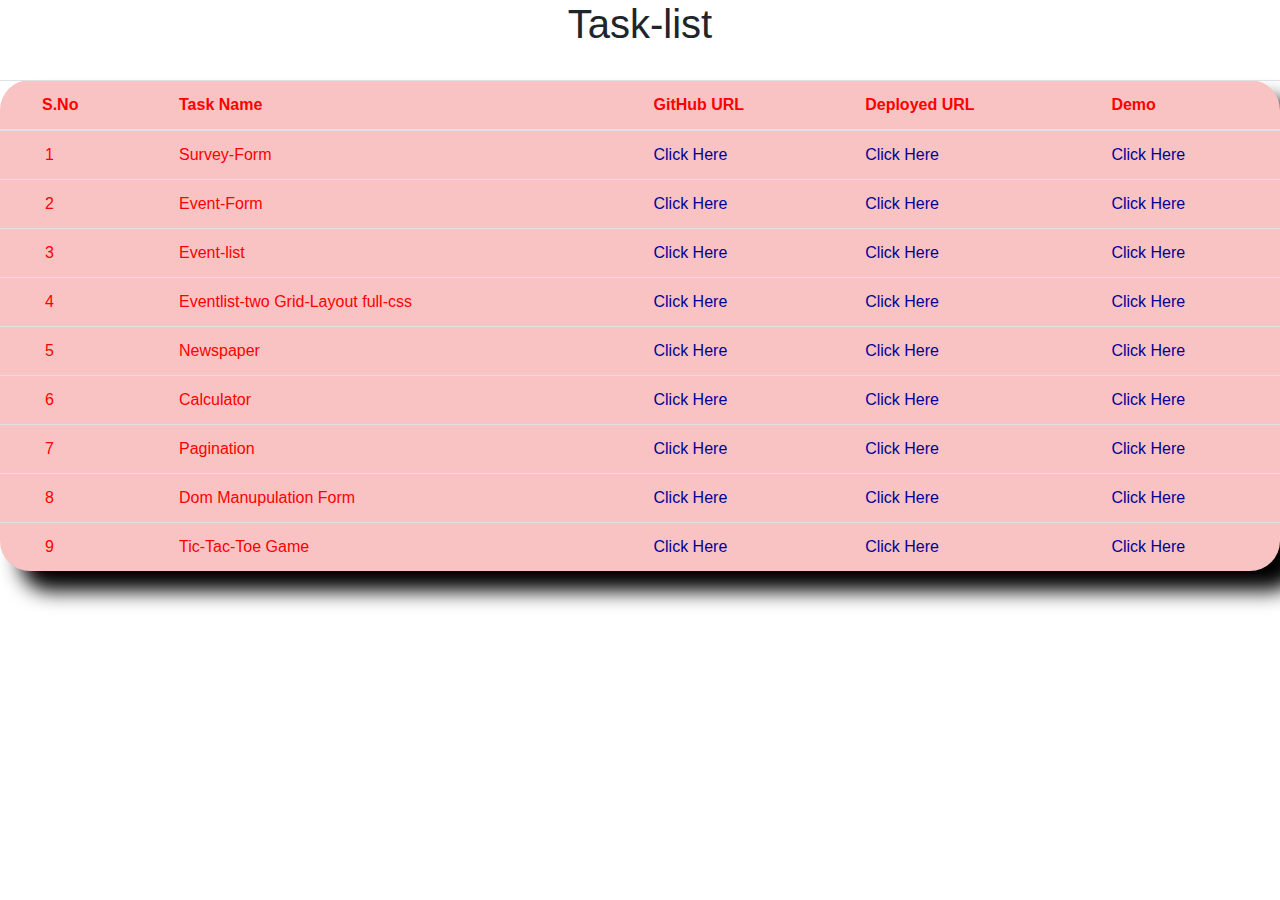
<file: index.html>
<!DOCTYPE html>
<html lang="en">

<head>
    <meta charset="UTF-8">
    <meta http-equiv="X-UA-Compatible" content="IE=edge">
    <meta name="viewport" content="width=device-width, initial-scale=1.0">
    <link rel="stylesheet" href="./assets/css/style.css">
    <link rel="stylesheet" href="https://cdnjs.cloudflare.com/ajax/libs/font-awesome/4.7.0/css/font-awesome.min.css">
    <link rel="stylesheet" href="https://maxcdn.bootstrapcdn.com/bootstrap/4.5.2/css/bootstrap.min.css">
    <script src="https://ajax.googleapis.com/ajax/libs/jquery/3.3.1/jquery.min.js" defer></script>
    <script src="index.js" defer></script>
    <title>Home - Task-list</title>
</head>

<body>
    <div class="container-fulid">
        <h1 style="text-align: center">Task-list</h1>
        <br />
        <table class="table table-hover myformview1" required="true" style="color:red;">
            <thead>
                <tr>
                    <th scope="col" style="padding-left: 42px;">S.No</th>
                    <th scope="col">Task Name</th>
                    <th scope="col">GitHub URL</th>
                    <th scope="col">Deployed URL</th>
                    <th scope="col">Demo</th>
                </tr>
            </thead>
            <tbody id="myTable"></tbody>
        </table>
    </div>
    <br />
    </div>
</body>

</html>
</file>
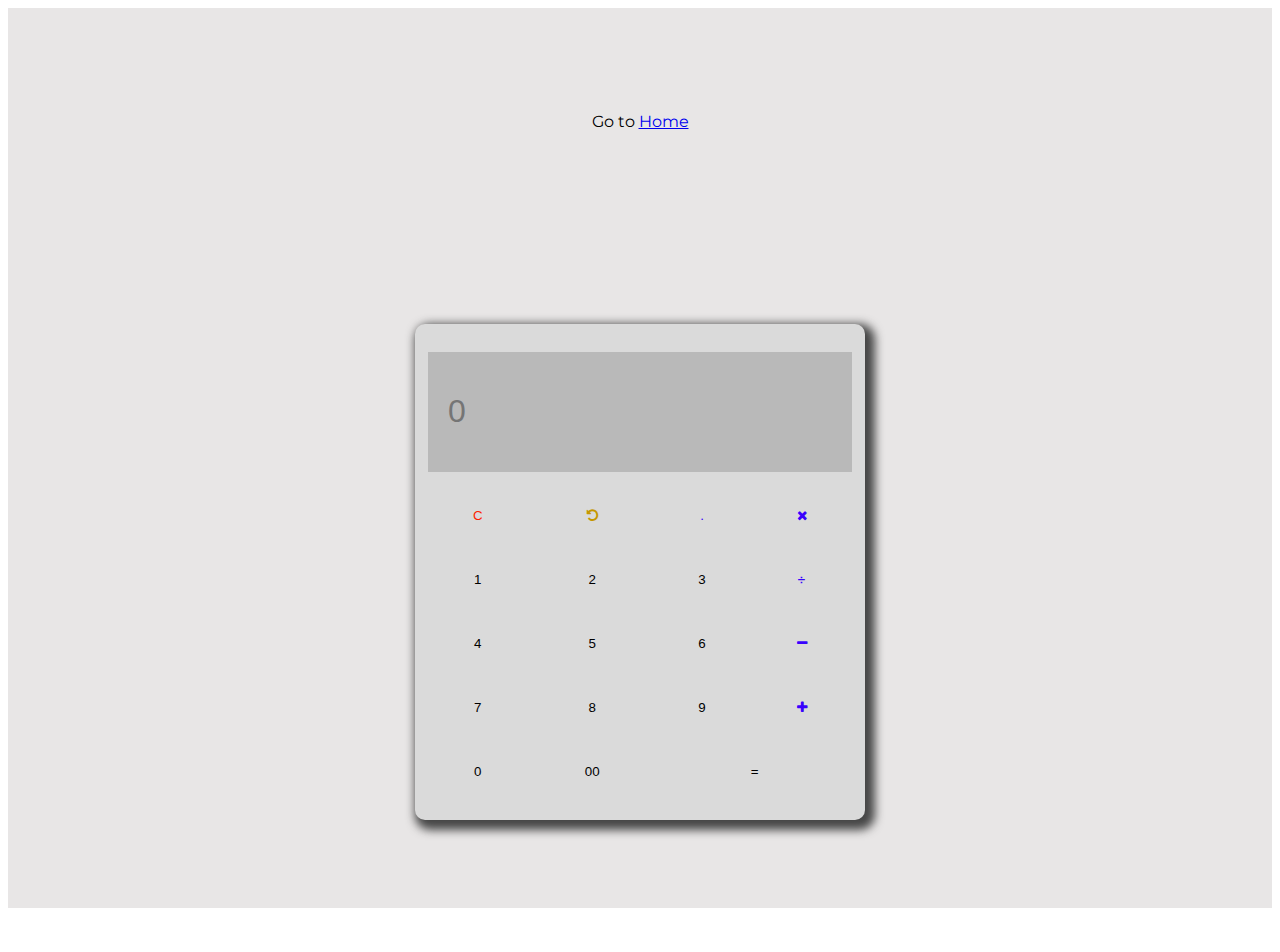
<file: task/calculator/index.html>
<!DOCTYPE html>
<html lang="en">
<head>
    <meta charset="UTF-8">
    <meta http-equiv="X-UA-Compatible" content="IE=edge">
    <meta name="viewport" content="width=device-width, initial-scale=1.0">
    <link rel="stylesheet" href="./style.css">
    <link rel="preconnect" href="https://fonts.googleapis.com">
    <link rel="preconnect" href="https://fonts.gstatic.com" crossorigin>
    <link href="https://fonts.googleapis.com/css2?family=Montserrat:wght@600&display=swap" rel="stylesheet">
    <link href="https://cdn.jsdelivr.net/npm/bootstrap@5.0.2/dist/css/bootstrap.min.css" rel="stylesheet"
        integrity="sha384-EVSTQN3/azprG1Anm3QDgpJLIm9Nao0Yz1ztcQTwFspd3yD65VohhpuuCOmLASjC" crossorigin="anonymous">
    <link rel="stylesheet" href="https://cdnjs.cloudflare.com/ajax/libs/font-awesome/4.7.0/css/font-awesome.min.css">
    <script src="https://app.zenclass.in/sheets/v1/js/zen/suite/bundle.js" defer></script>
    <script src="./script.js"></script>
    <title>Calculator</title>
</head>
<body>
    <div class="body-screen">
        <p>Go to <a href="../../index.html" class="btn btn-link">Home</a></p>
        <div class="main">
            <div class="table-responsive">
                <table class="table">
                    <tr>
                        <td colspan="4"><input type="text" id="result" placeholder="0" onkeypress="validate(event)" />
                        </td>
                    </tr>
                    <tr>
                        <td><button class="button" onclick="clr()" style="color: rgb(253, 31, 2);">C</button></td>
                        <td><button type="button" class="button" onclick="del()" style="color: rgb(197, 151, 0);"><i
                                    class="fa fa-undo" aria-hidden="true"></i></button></td>
                        <td><button class="button" onclick="display('.')" style="color: rgb(57, 2, 253);">&#46;</button>
                        </td>
                        <td><button class="button" onclick="display('*')" style="color: rgb(57, 2, 253);"><i
                                    class="fa fa-times" aria-hidden="true"></i></button></td>
                    </tr>
                    <tr>
                        <td><button class="button" onclick="display('1')">1</button></td>
                        <td><button class="button" onclick="display('2')">2</button></td>
                        <td><button class="button" onclick="display('3')">3</button></td>
                        <td><button class="button" onclick="display('/')"
                                style="color: rgb(57, 2, 253); font-weight: bolder;">&#247;</button></td>
                    </tr>
                    <tr>
                        <td><button class="button" onclick="display('4')">4</button></td>
                        <td><button class="button" onclick="display('5')">5</button></td>
                        <td><button class="button" onclick="display('6')">6</button></td>
                        <td><button class="button" onclick="display('-')" style="color: rgb(57, 2, 253);"><i
                                    class="fa fa-minus" aria-hidden="true"></i></button></td>
                    </tr>
                    <tr>
                        <td><button class="button" onclick="display('7')">7</button></td>
                        <td><button class="button" onclick="display('8')">8</button></td>
                        <td><button class="button" onclick="display('9')">9</button></td>
                        <td><button class="button" onclick="display('+')" style="color: rgb(57, 2, 253);"><i
                                    class="fa fa-plus" aria-hidden="true"></i></i></button></td>
                    </tr>
                    <tr>
                        <td><button class="button" onclick="display('0')">0</button></td>
                        <td><button class="button" onclick="display('00')">00</button></td>
                        <td colspan="2"><button class="button btn-primary" id="equal" value="="
                                onclick="solve()">&#61;</button>
                        </td>
                    </tr>
                </table>
            </div>
        </div>
    </div>
    <br><br>
</body>
</html>
</file>
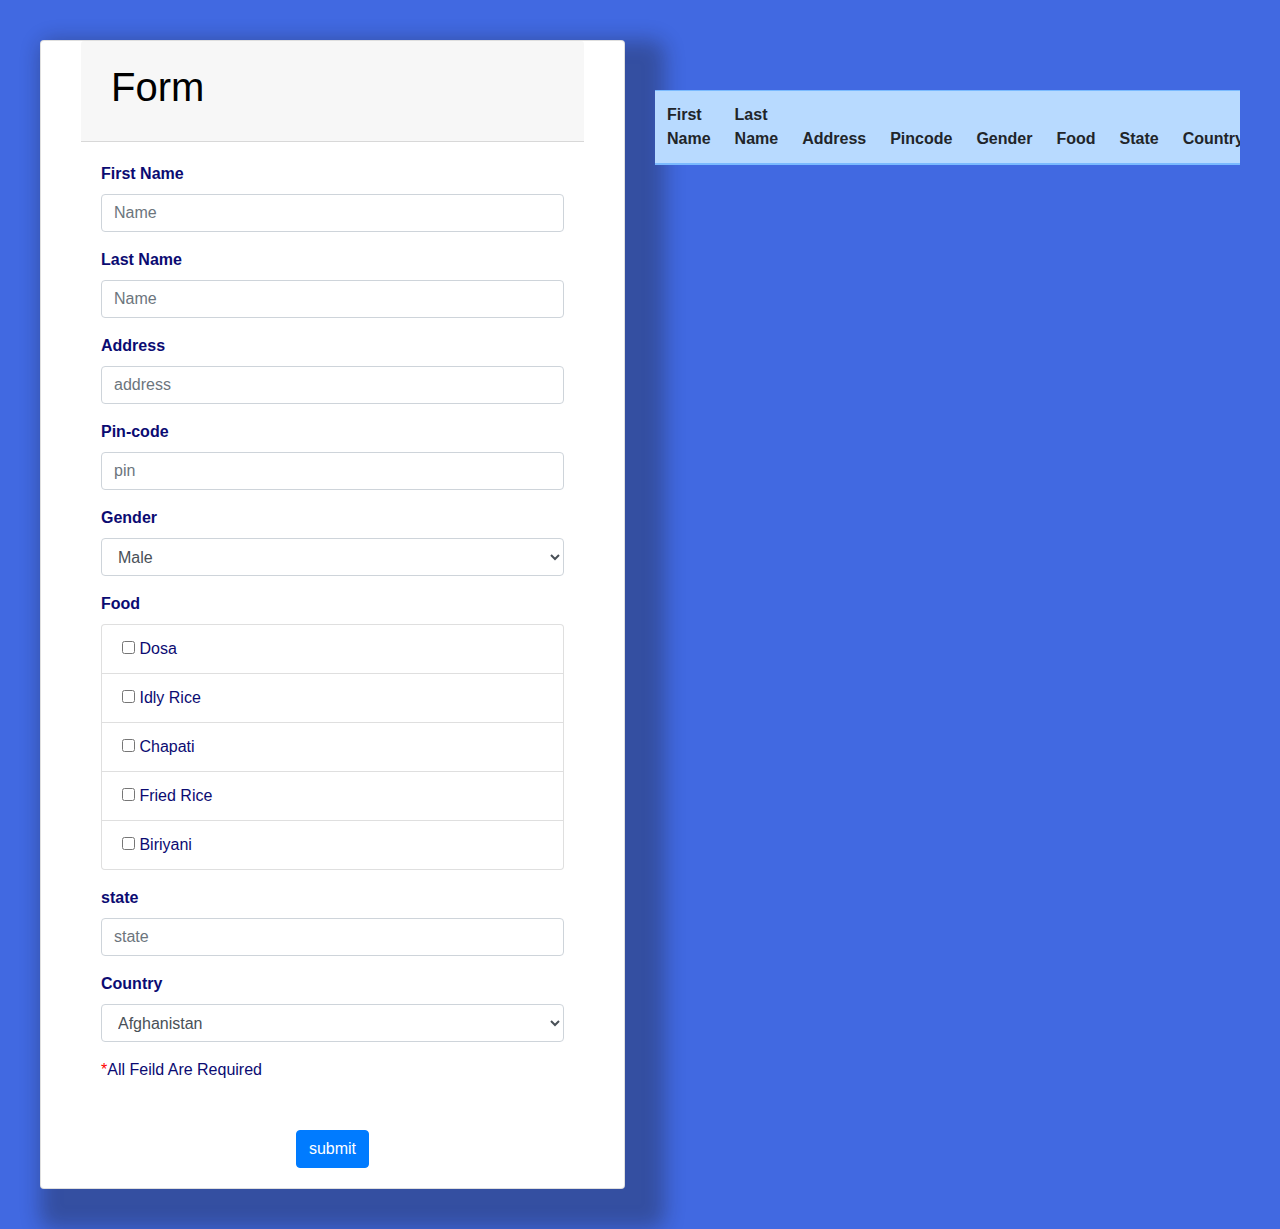
<file: task/form/index.html>
<!DOCTYPE html>
<html lang="en">
<head>
    <meta charset="UTF-8">
    <meta http-equiv="X-UA-Compatible" content="IE=edge">
    <meta name="viewport" content="width=device-width, initial-scale=1.0">
    <link rel="stylesheet" href="style.css">
    <script src="script.js" defer></script>
    <link rel="stylesheet" href="https://stackpath.bootstrapcdn.com/bootstrap/4.3.1/css/bootstrap.min.css"
        integrity="sha384-ggOyR0iXCbMQv3Xipma34MD+dH/1fQ784/j6cY/iJTQUOhcWr7x9JvoRxT2MZw1T" crossorigin="anonymous">
    <script src="https://ajax.googleapis.com/ajax/libs/jquery/3.3.1/jquery.min.js" defer></script>
    <title>DOM Form Taks</title>
</head>
<body>
    <div class="container-fulid">
         <div class="row">
            <div class="col-sm-12 col-md-12 col-lg-6">
                <div class="card">
                    <div class="card-header">
                        <h1 id="title" style="color: black;">Form</h1>
                    </div>
                    <div class="card-body">
                        <form id="form" onsubmit="makeTable();  return false">
                            <div class="form-group">
                                <label for="fname">First Name</label>
                                <input type="text" class="form-control" id="fname" placeholder="Name" required>
                            </div>
                            <div class="form-group">
                                <label for="lname">Last Name</label>
                                <input type="text" class="form-control" id="lname" placeholder="Name" required>
                            </div>
                            <div class="form-group">
                                <label for="address">Address</label>
                                <input type="text" class="form-control" id="address" placeholder="address" required>
                            </div>
                            <div class="form-group">
                                <label for="pin">Pin-code</label>
                                <input type="text" pattern= "[0-9]+" class="form-control" id="pin" placeholder="pin" required>
                            </div>
                            <div class="form-group">
                                <label for="gender">Gender</label>
                                <select class="form-control" id="gender" required>
                                    <option>Male</option>
                                    <option>Female</option>
                                    <option>Transgender Male</option>
                                    <option>Transgender female</option>
                                </select>
                            </div>
                            <div class="form-group">
                                <div>
                                    <label>Food</label>
                                </div>
                                <div>
                                    <ul class="list-group">
                                        <li class="list-group-item">
                                            <input type="checkbox" id="checkbox1" name="Biriyani" value="Dosa"> Dosa</input>
                                        </li>
                                        <li class="list-group-item">
                                            <input type="checkbox" id="checkbox2" name="vegRice" value="Idly"> Idly</input>                                          Rice</input>
                                        </li>
                                        <li class="list-group-item">
                                            <input type="checkbox" id="checkbox3" name="chapati" value="Chapati"> Chapati</input>
                                        </li>
                                        <li class="list-group-item">
                                            <input type="checkbox" id="checkbox4" name="vegMeal" value="Fried Rice"> Fried Rice</input>
                                        </li>
                                        <li class="list-group-item">
                                            <input type="checkbox" id="checkbox5" name="iceCream" value="Biriyani"> Biriyani</input>
                                        </li>
                                    </ul>
                                </div>
                            </div>
                            <div class="form-group">
                                <label for="state">state</label>
                                <input type="text" class="form-control" id="state" placeholder="state" required>
                            </div>
                            <div class="form-group">
                                <label for="country">Country</label>
                                <select class="form-control" id="country" required>
                                    <option value="Afganistan">Afghanistan</option>
                                    <option value="Albania">Albania</option>
                                    <option value="Algeria">Algeria</option>
                                    <option value="American Samoa">American Samoa</option>
                                    <option value="Andorra">Andorra</option>
                                    <option value="Angola">Angola</option>
                                    <option value="Anguilla">Anguilla</option>
                                    <option value="Antigua & Barbuda">Antigua & Barbuda</option>
                                    <option value="Argentina">Argentina</option>
                                    <option value="Armenia">Armenia</option>
                                    <option value="Aruba">Aruba</option>
                                    <option value="Australia">Australia</option>
                                    <option value="Austria">Austria</option>
                                    <option value="Azerbaijan">Azerbaijan</option>
                                    <option value="Bahamas">Bahamas</option>
                                    <option value="Bahrain">Bahrain</option>
                                    <option value="Bangladesh">Bangladesh</option>
                                    <option value="Barbados">Barbados</option>
                                    <option value="Belarus">Belarus</option>
                                    <option value="Belgium">Belgium</option>
                                    <option value="Belize">Belize</option>
                                    <option value="Benin">Benin</option>
                                    <option value="Bermuda">Bermuda</option>
                                    <option value="Bhutan">Bhutan</option>
                                    <option value="Bolivia">Bolivia</option>
                                    <option value="Bonaire">Bonaire</option>
                                    <option value="Bosnia & Herzegovina">Bosnia & Herzegovina</option>
                                    <option value="Botswana">Botswana</option>
                                    <option value="Brazil">Brazil</option>
                                    <option value="British Indian Ocean Ter">British Indian Ocean Ter</option>
                                    <option value="Brunei">Brunei</option>
                                    <option value="Bulgaria">Bulgaria</option>
                                    <option value="Burkina Faso">Burkina Faso</option>
                                    <option value="Burundi">Burundi</option>
                                    <option value="Cambodia">Cambodia</option>
                                    <option value="Cameroon">Cameroon</option>
                                    <option value="Canada">Canada</option>
                                    <option value="Canary Islands">Canary Islands</option>
                                    <option value="Cape Verde">Cape Verde</option>
                                    <option value="Cayman Islands">Cayman Islands</option>
                                    <option value="Central African Republic">Central African Republic</option>
                                    <option value="Chad">Chad</option>
                                    <option value="Channel Islands">Channel Islands</option>
                                    <option value="Chile">Chile</option>
                                    <option value="China">China</option>
                                    <option value="Christmas Island">Christmas Island</option>
                                    <option value="Cocos Island">Cocos Island</option>
                                    <option value="Colombia">Colombia</option>
                                    <option value="Comoros">Comoros</option>
                                    <option value="Congo">Congo</option>
                                    <option value="Cook Islands">Cook Islands</option>
                                    <option value="Costa Rica">Costa Rica</option>
                                    <option value="Cote DIvoire">Cote DIvoire</option>
                                    <option value="Croatia">Croatia</option>
                                    <option value="Cuba">Cuba</option>
                                    <option value="Curaco">Curacao</option>
                                    <option value="Cyprus">Cyprus</option>
                                    <option value="Czech Republic">Czech Republic</option>
                                    <option value="Denmark">Denmark</option>
                                    <option value="Djibouti">Djibouti</option>
                                    <option value="Dominica">Dominica</option>
                                    <option value="Dominican Republic">Dominican Republic</option>
                                    <option value="East Timor">East Timor</option>
                                    <option value="Ecuador">Ecuador</option>
                                    <option value="Egypt">Egypt</option>
                                    <option value="El Salvador">El Salvador</option>
                                    <option value="Equatorial Guinea">Equatorial Guinea</option>
                                    <option value="Eritrea">Eritrea</option>
                                    <option value="Estonia">Estonia</option>
                                    <option value="Ethiopia">Ethiopia</option>
                                    <option value="Falkland Islands">Falkland Islands</option>
                                    <option value="Faroe Islands">Faroe Islands</option>
                                    <option value="Fiji">Fiji</option>
                                    <option value="Finland">Finland</option>
                                    <option value="France">France</option>
                                    <option value="French Guiana">French Guiana</option>
                                    <option value="French Polynesia">French Polynesia</option>
                                    <option value="French Southern Ter">French Southern Ter</option>
                                    <option value="Gabon">Gabon</option>
                                    <option value="Gambia">Gambia</option>
                                    <option value="Georgia">Georgia</option>
                                    <option value="Germany">Germany</option>
                                    <option value="Ghana">Ghana</option>
                                    <option value="Gibraltar">Gibraltar</option>
                                    <option value="Great Britain">Great Britain</option>
                                    <option value="Greece">Greece</option>
                                    <option value="Greenland">Greenland</option>
                                    <option value="Grenada">Grenada</option>
                                    <option value="Guadeloupe">Guadeloupe</option>
                                    <option value="Guam">Guam</option>
                                    <option value="Guatemala">Guatemala</option>
                                    <option value="Guinea">Guinea</option>
                                    <option value="Guyana">Guyana</option>
                                    <option value="Haiti">Haiti</option>
                                    <option value="Hawaii">Hawaii</option>
                                    <option value="Honduras">Honduras</option>
                                    <option value="Hong Kong">Hong Kong</option>
                                    <option value="Hungary">Hungary</option>
                                    <option value="Iceland">Iceland</option>
                                    <option value="Indonesia">Indonesia</option>
                                    <option value="India">India</option>
                                    <option value="Iran">Iran</option>
                                    <option value="Iraq">Iraq</option>
                                    <option value="Ireland">Ireland</option>
                                    <option value="Isle of Man">Isle of Man</option>
                                    <option value="Israel">Israel</option>
                                    <option value="Italy">Italy</option>
                                    <option value="Jamaica">Jamaica</option>
                                    <option value="Japan">Japan</option>
                                    <option value="Jordan">Jordan</option>
                                    <option value="Kazakhstan">Kazakhstan</option>
                                    <option value="Kenya">Kenya</option>
                                    <option value="Kiribati">Kiribati</option>
                                    <option value="Korea North">Korea North</option>
                                    <option value="Korea Sout">Korea South</option>
                                    <option value="Kuwait">Kuwait</option>
                                    <option value="Kyrgyzstan">Kyrgyzstan</option>
                                    <option value="Laos">Laos</option>
                                    <option value="Latvia">Latvia</option>
                                    <option value="Lebanon">Lebanon</option>
                                    <option value="Lesotho">Lesotho</option>
                                    <option value="Liberia">Liberia</option>
                                    <option value="Libya">Libya</option>
                                    <option value="Liechtenstein">Liechtenstein</option>
                                    <option value="Lithuania">Lithuania</option>
                                    <option value="Luxembourg">Luxembourg</option>
                                    <option value="Macau">Macau</option>
                                    <option value="Macedonia">Macedonia</option>
                                    <option value="Madagascar">Madagascar</option>
                                    <option value="Malaysia">Malaysia</option>
                                    <option value="Malawi">Malawi</option>
                                    <option value="Maldives">Maldives</option>
                                    <option value="Mali">Mali</option>
                                    <option value="Malta">Malta</option>
                                    <option value="Marshall Islands">Marshall Islands</option>
                                    <option value="Martinique">Martinique</option>
                                    <option value="Mauritania">Mauritania</option>
                                    <option value="Mauritius">Mauritius</option>
                                    <option value="Mayotte">Mayotte</option>
                                    <option value="Mexico">Mexico</option>
                                    <option value="Midway Islands">Midway Islands</option>
                                    <option value="Moldova">Moldova</option>
                                    <option value="Monaco">Monaco</option>
                                    <option value="Mongolia">Mongolia</option>
                                    <option value="Montserrat">Montserrat</option>
                                    <option value="Morocco">Morocco</option>
                                    <option value="Mozambique">Mozambique</option>
                                    <option value="Myanmar">Myanmar</option>
                                    <option value="Nambia">Nambia</option>
                                    <option value="Nauru">Nauru</option>
                                    <option value="Nepal">Nepal</option>
                                    <option value="Netherland Antilles">Netherland Antilles</option>
                                    <option value="Netherlands">Netherlands (Holland, Europe)</option>
                                    <option value="Nevis">Nevis</option>
                                    <option value="New Caledonia">New Caledonia</option>
                                    <option value="New Zealand">New Zealand</option>
                                    <option value="Nicaragua">Nicaragua</option>
                                    <option value="Niger">Niger</option>
                                    <option value="Nigeria">Nigeria</option>
                                    <option value="Niue">Niue</option>
                                    <option value="Norfolk Island">Norfolk Island</option>
                                    <option value="Norway">Norway</option>
                                    <option value="Oman">Oman</option>
                                    <option value="Pakistan">Pakistan</option>
                                    <option value="Palau Island">Palau Island</option>
                                    <option value="Palestine">Palestine</option>
                                    <option value="Panama">Panama</option>
                                    <option value="Papua New Guinea">Papua New Guinea</option>
                                    <option value="Paraguay">Paraguay</option>
                                    <option value="Peru">Peru</option>
                                    <option value="Phillipines">Philippines</option>
                                    <option value="Pitcairn Island">Pitcairn Island</option>
                                    <option value="Poland">Poland</option>
                                    <option value="Portugal">Portugal</option>
                                    <option value="Puerto Rico">Puerto Rico</option>
                                    <option value="Qatar">Qatar</option>
                                    <option value="Republic of Montenegro">Republic of Montenegro</option>
                                    <option value="Republic of Serbia">Republic of Serbia</option>
                                    <option value="Reunion">Reunion</option>
                                    <option value="Romania">Romania</option>
                                    <option value="Russia">Russia</option>
                                    <option value="Rwanda">Rwanda</option>
                                    <option value="St Barthelemy">St Barthelemy</option>
                                    <option value="St Eustatius">St Eustatius</option>
                                    <option value="St Helena">St Helena</option>
                                    <option value="St Kitts-Nevis">St Kitts-Nevis</option>
                                    <option value="St Lucia">St Lucia</option>
                                    <option value="St Maarten">St Maarten</option>
                                    <option value="St Pierre & Miquelon">St Pierre & Miquelon</option>
                                    <option value="St Vincent & Grenadines">St Vincent & Grenadines</option>
                                    <option value="Saipan">Saipan</option>
                                    <option value="Samoa">Samoa</option>
                                    <option value="Samoa American">Samoa American</option>
                                    <option value="San Marino">San Marino</option>
                                    <option value="Sao Tome & Principe">Sao Tome & Principe</option>
                                    <option value="Saudi Arabia">Saudi Arabia</option>
                                    <option value="Senegal">Senegal</option>
                                    <option value="Seychelles">Seychelles</option>
                                    <option value="Sierra Leone">Sierra Leone</option>
                                    <option value="Singapore">Singapore</option>
                                    <option value="Slovakia">Slovakia</option>
                                    <option value="Slovenia">Slovenia</option>
                                    <option value="Solomon Islands">Solomon Islands</option>
                                    <option value="Somalia">Somalia</option>
                                    <option value="South Africa">South Africa</option>
                                    <option value="Spain">Spain</option>
                                    <option value="Sri Lanka">Sri Lanka</option>
                                    <option value="Sudan">Sudan</option>
                                    <option value="Suriname">Suriname</option>
                                    <option value="Swaziland">Swaziland</option>
                                    <option value="Sweden">Sweden</option>
                                    <option value="Switzerland">Switzerland</option>
                                    <option value="Syria">Syria</option>
                                    <option value="Tahiti">Tahiti</option>
                                    <option value="Taiwan">Taiwan</option>
                                    <option value="Tajikistan">Tajikistan</option>
                                    <option value="Tanzania">Tanzania</option>
                                    <option value="Thailand">Thailand</option>
                                    <option value="Togo">Togo</option>
                                    <option value="Tokelau">Tokelau</option>
                                    <option value="Tonga">Tonga</option>
                                    <option value="Trinidad & Tobago">Trinidad & Tobago</option>
                                    <option value="Tunisia">Tunisia</option>
                                    <option value="Turkey">Turkey</option>
                                    <option value="Turkmenistan">Turkmenistan</option>
                                    <option value="Turks & Caicos Is">Turks & Caicos Is</option>
                                    <option value="Tuvalu">Tuvalu</option>
                                    <option value="Uganda">Uganda</option>
                                    <option value="United Kingdom">United Kingdom</option>
                                    <option value="Ukraine">Ukraine</option>
                                    <option value="United Arab Erimates">United Arab Emirates</option>
                                    <option value="United States of America">United States of America</option>
                                    <option value="Uraguay">Uruguay</option>
                                    <option value="Uzbekistan">Uzbekistan</option>
                                    <option value="Vanuatu">Vanuatu</option>
                                    <option value="Vatican City State">Vatican City State</option>
                                    <option value="Venezuela">Venezuela</option>
                                    <option value="Vietnam">Vietnam</option>
                                    <option value="Virgin Islands (Brit)">Virgin Islands (Brit)</option>
                                    <option value="Virgin Islands (USA)">Virgin Islands (USA)</option>
                                    <option value="Wake Island">Wake Island</option>
                                    <option value="Wallis & Futana Is">Wallis & Futana Is</option>
                                    <option value="Yemen">Yemen</option>
                                    <option value="Zaire">Zaire</option>
                                    <option value="Zambia">Zambia</option>
                                    <option value="Zimbabwe">Zimbabwe</option>
                                </select>
                            </div>
                            <p><span style="color: red;">*</span>All Feild Are Required</p>
                            <button type="submit" id="btn-one"
                                class="btn btn-primary mt-5 d-flex justify-content-cente">
                                submit
                            </button>
                        </form>
                    </div>
                </div>
            </div>
            <div class="col-sm-12 col-md-12 col-lg-6">
                <div class="result table-responsive">
                    <table class="table table-primary">
                        <thead>
                            <tr>
                                <th scope="col">First Name</th>
                                <th scope="col">Last Name</th>
                                <th scope="col">Address</th>
                                <th scope="col">Pincode</th>
                                <th scope="col">Gender</th>
                                <th scope="col">Food</th>
                                <th scope="col">State</th>
                                <th scope="col">Country</th>
                            </tr>
                        </thead>
                        <tbody id="myTable">
                        </tbody>
                    </table>
                </div>
            </div>
        </div>
    </div>
</body>
</html>
</file>
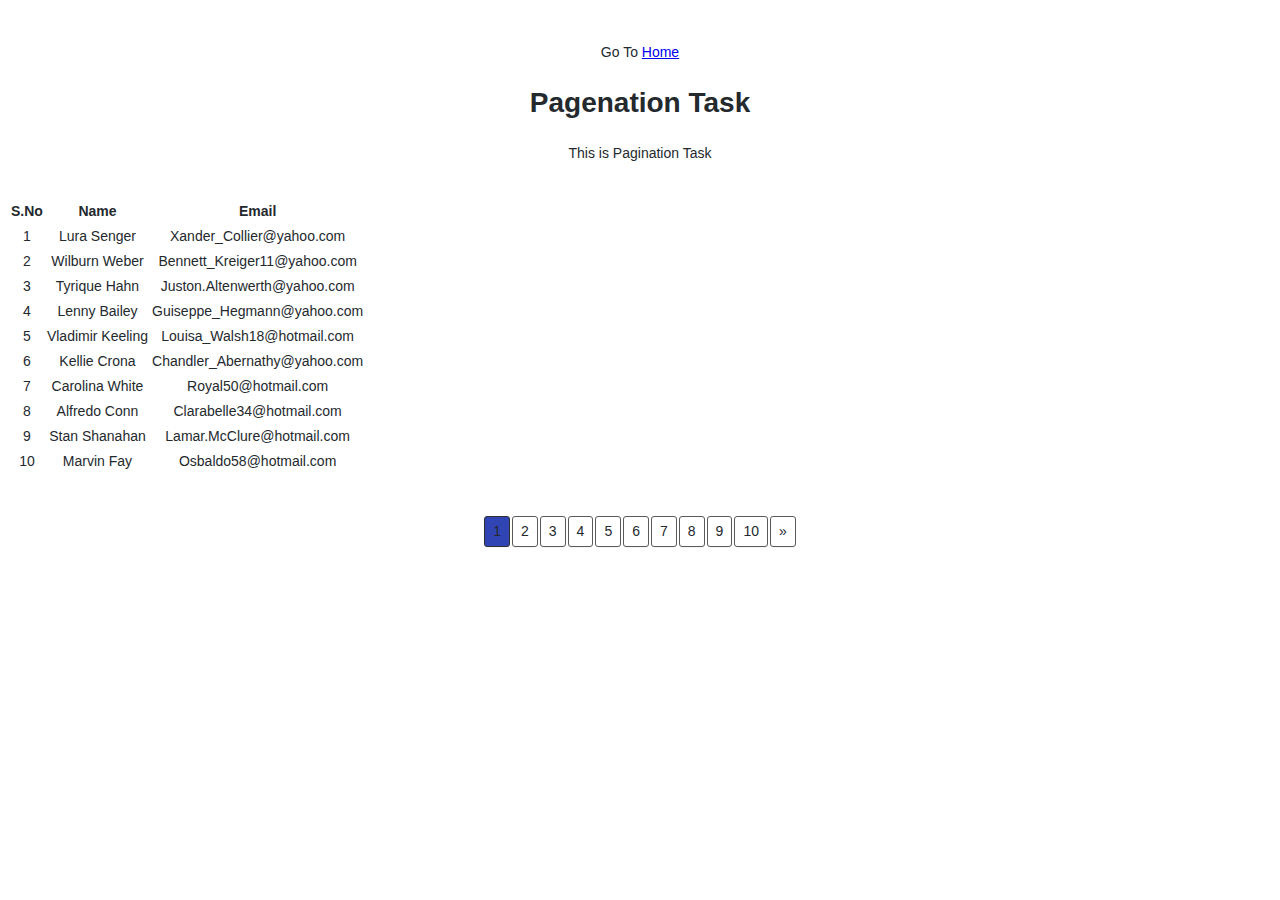
<file: task/pagination/index.html>
<!DOCTYPE html>
<html lang="en">

<head>
    <meta charset="UTF-8">
    <meta http-equiv="X-UA-Compatible" content="IE=edge">
    <meta name="viewport" content="width=device-width, initial-scale=1.0">
    <link rel="stylesheet" href="style.css">
    <link rel="stylesheet" href="https://stackpath.bootstrapcdn.com/bootstrap/4.1.3/css/bootstrap.min.css"
        integrity="sha384-MCw98/SFnGE8fJT3GXwEOngsV7Zt27NXFoaoApmYm81iuXoPkFOJwJ8ERdknLPMO" crossorigin="anonymous">
    <script src="script.js" defer></script>
    <script src="https://app.zenclass.in/sheets/v1/js/zen/suite/bundle.js" defer></script>
    <script src="https://ajax.googleapis.com/ajax/libs/jquery/3.3.1/jquery.min.js" defer></script>
    <title>Pagination Task</title>
</head>

<body>
    <div class="container">
        <div class="heading">
            <p>Go To <a href="../../index.html">Home</a></p>
            <h1 id="title">Pagenation Task</h1>
            <p id="description">This is Pagination Task</p>
        </div>
        <div class="table-responsive">
            <table id="pager" class="table table-bordered" style="text-align: center;">
                <thead class="thead-dark">
                    <tr>
                        <th scope="col">S.No</th>
                        <th scope="col">Name</th>
                        <th scope="col">Email</th>
                    </tr>
                </thead>
                <tbody id="myTable"></tbody>
            </table>
        </div>
        <div id="buttons" class="d-flex justify-content-center">
            <div id="pageNavPosition" class="pager-nav"></div>
        </div>
    </div>
</body>

</html>
</file>
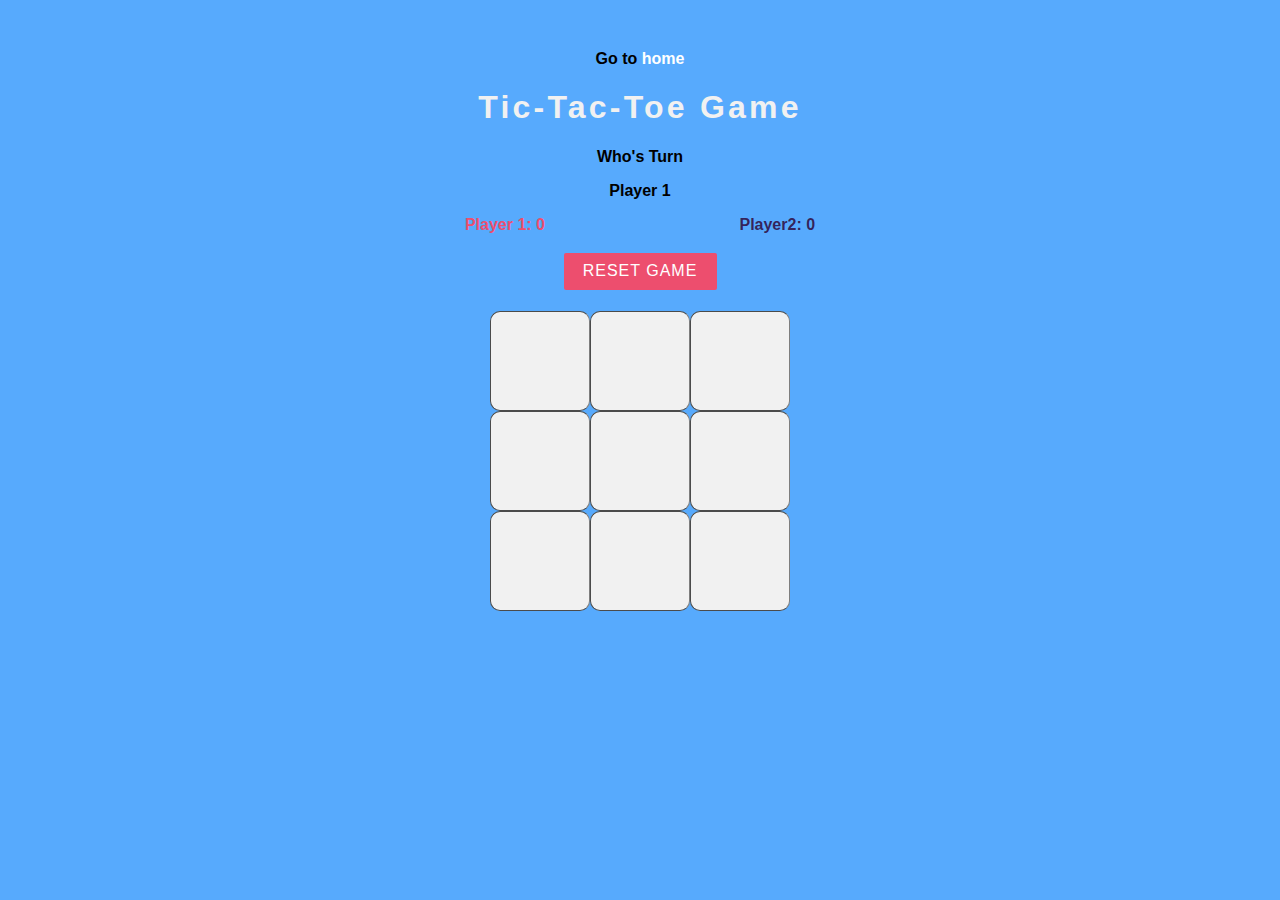
<file: task/tictak/index.html>
<!DOCTYPE html>
<html lang="en">
<head>
    <meta charset="UTF-8">
    <meta name="viewport" content="width=device-width, initial-scale=1.0">
    <title>Tic Tac Toe</title>
    <link rel="stylesheet" href="style.css">
    <link rel="preconnect" href="https://fonts.gstatic.com">
    <link href="https://fonts.googleapis.com/css2?family=Nerko+One&display=swap" rel="stylesheet">
    <script src="https://ajax.googleapis.com/ajax/libs/jquery/3.3.1/jquery.min.js" defer></script>
    <script src="https://app.zenclass.in/sheets/v1/js/zen/suite/bundle.js" defer></script>
    <script src="script.js" defer></script>
</head>
<body>
    <div class="container">
        <p>Go to <a href="../../index.html" style="color:white; text-decoration: none;">home</a></p>
        <h1 id="title">Tic-Tac-Toe Game</h1>
        <div id="nfo">
            <div id="whos-turn" class="x">
                <p>Who's Turn</p>
                <span class="x">Player 1</span>
                <span class="o">Player 2</span>
            </div>
            <div id="score">
                <p><span style="color: #ed4e6e;">Player 1:</span>
                    <span id="player-one-score" style="padding-right: 190px; color: #ed4e6e;">0</span>
                    <span style=" color: #341f57fb;">Player2:</span>
                    <span id="player-two-score" style="color:#341f57fb;">0</span>
                </p>
            </div>
        </div>
        <div id="game-messages">
            <span class="player-x-win">Player 1 Win the Game!</span>
            <span class="player-o-win">Player 2 Win the Game! </span>
            <span class="draw">Draw Game</span>
            <button id="reset-game">Reset Game</button>
        </div><br>
        <div>
            <ul id="game">
                <li data-pos="0,0"></li>
                <li data-pos="0,1"></li>
                <li data-pos="0,2"></li>
                <li data-pos="1,0"></li>
                <li data-pos="1,1"></li>
                <li data-pos="1,2"></li>
                <li data-pos="2,0"></li>
                <li data-pos="2,1"></li>
                <li data-pos="2,2"></li>
            </ul>
        </div>
    </div>
</body>
</html>
</file>
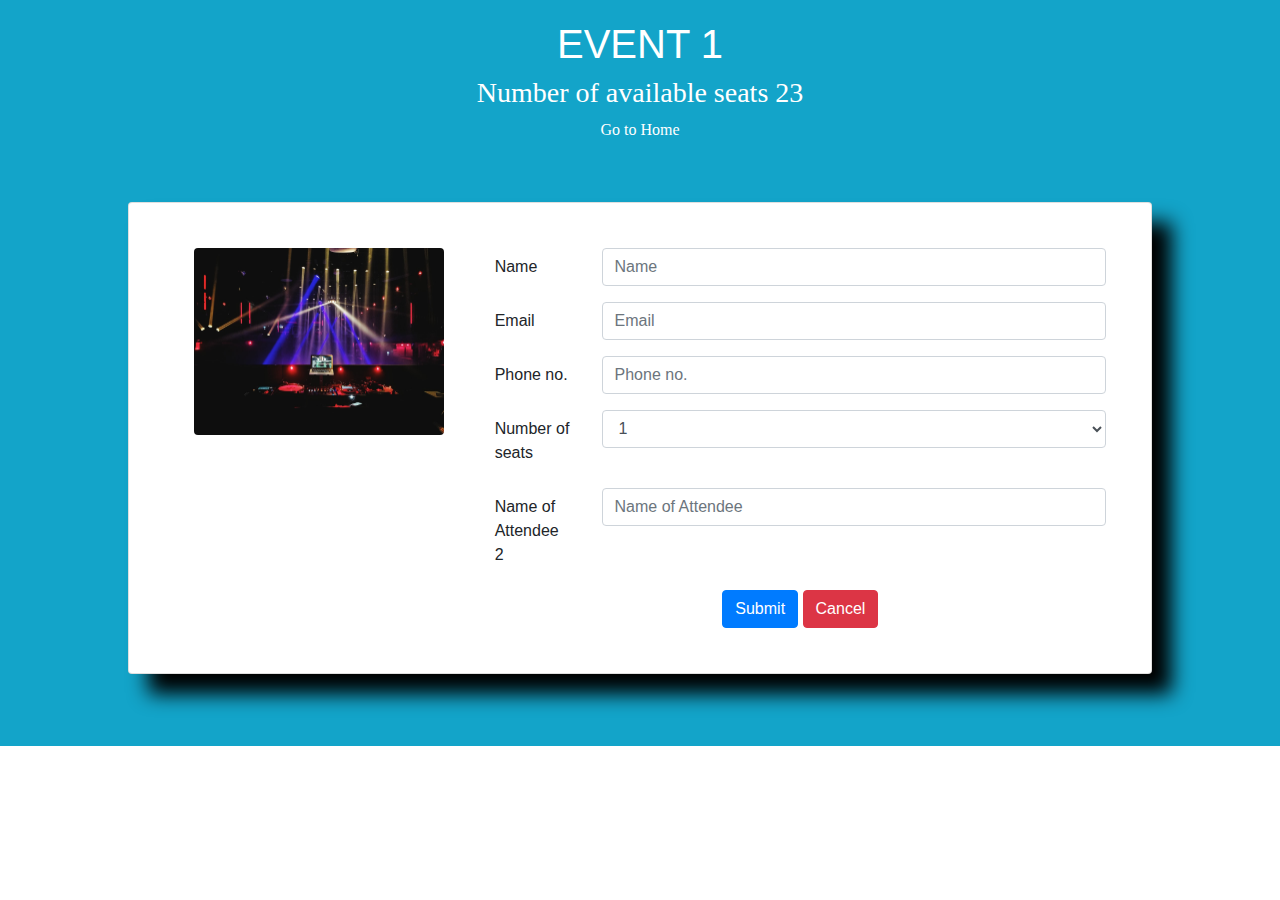
<file: task/eventhome.html>
<!DOCTYPE html>
<html lang="en">
<head>
    <meta charset="UTF-8">
    <meta http-equiv="X-UA-Compatible" content="IE=edge">
    <meta name="viewport" content="width=device-width, initial-scale=1.0">
    <link rel="stylesheet" href="../assets/css/event.css">
    <link rel="stylesheet" href="https://cdnjs.cloudflare.com/ajax/libs/font-awesome/4.7.0/css/font-awesome.min.css">
    <link rel="stylesheet" href="https://maxcdn.bootstrapcdn.com/bootstrap/4.5.2/css/bootstrap.min.css">
    <script src="https://ajax.googleapis.com/ajax/libs/jquery/2.1.1/jquery.min.js"></script>
    
    <title>Event Home</title>
</head>
<body>
    <div class="mycard">
        <div class="head1">
            <h1 class="head3">Event 1</h1>
            <h3 class="head2">Number of available seats 23</h3>
            <p class="head2">Go to <a href="../index.html">Home</a></p>
            <br />
        </div>
        <div class="card mycardview">
            <div class="card-body">
                <div class="row">
                    <div class="col-sm-6  col-md-6 col-lg-4">
                        <div class="text-center">
                            <img class="rounded mx-auto d-block profilepic logoimg" src="../assets/images/event1.jpg"
                                alt="Generic placeholder image">
                        </div>
                    </div>
                    <div class="col-sm-12 col-md-12 col-lg-8">
                        <form>
                            <div class="form-group row">
                                <label for="inputname" class="col-sm-2 col-form-label">Name</label>
                                <div class="col-sm-10">
                                    <input type="text" class="form-control" id="inputname" placeholder="Name" required>
                                </div>
                            </div>
                            <div class="form-group row">
                                <label for="inputEmail" class="col-sm-2 col-form-label">Email</label>
                                <div class="col-sm-10">
                                    <input type="email" class="form-control" id="inputEmail" placeholder="Email" required>
                                </div>
                            </div>
                            <div class="form-group row">
                                <label for="inputphone" class="col-sm-2 col-form-label">Phone no.</label>
                                <div class="col-sm-10">
                                    <input type="phone" class="form-control" id="inputphone" placeholder="Phone no." required>
                                </div>
                            </div>
                            <div class="form-group row">
                                <label for="inputseats" class="col-sm-2 col-form-label">Number of seats
                                </label>
                                <div class="col-sm-10">
                                    <select class="form-control" required>
                                        <option>1</option>
                                        <option>2</option>
                                        <option>3</option>
                                        <option>3</option>
                                        <option>4</option>
                                        <option>5</option>
                                        <option>6</option>
                                        <option>7</option>
                                        <option>8</option>
                                        <option>9</option>
                                    </select>
                                </div>
                            </div>
                            <div class="form-group row">
                                <label for="inputname2" class="col-sm-2 col-form-label">Name of Attendee 2</label>
                                <div class="col-sm-10">
                                    <input type="email" class="form-control" id="inputname2"
                                        placeholder="Name of Attendee" required>
                                </div>
                            </div>
                            <div style="text-align: center;">
                                <button class="btn btn-primary" type="submit">Submit</button>
                                <button class="btn btn-danger" type="button">Cancel</button>
                            </div>
                    </div>
                    </form>
                </div>
            </div>
        </div>
        <br>
        <br>
        <br>
    </div>
    <script src="https://app.zenclass.in/sheets/v1/js/zen/suite/bundle.js"></script>
</body>
</html>
</file>
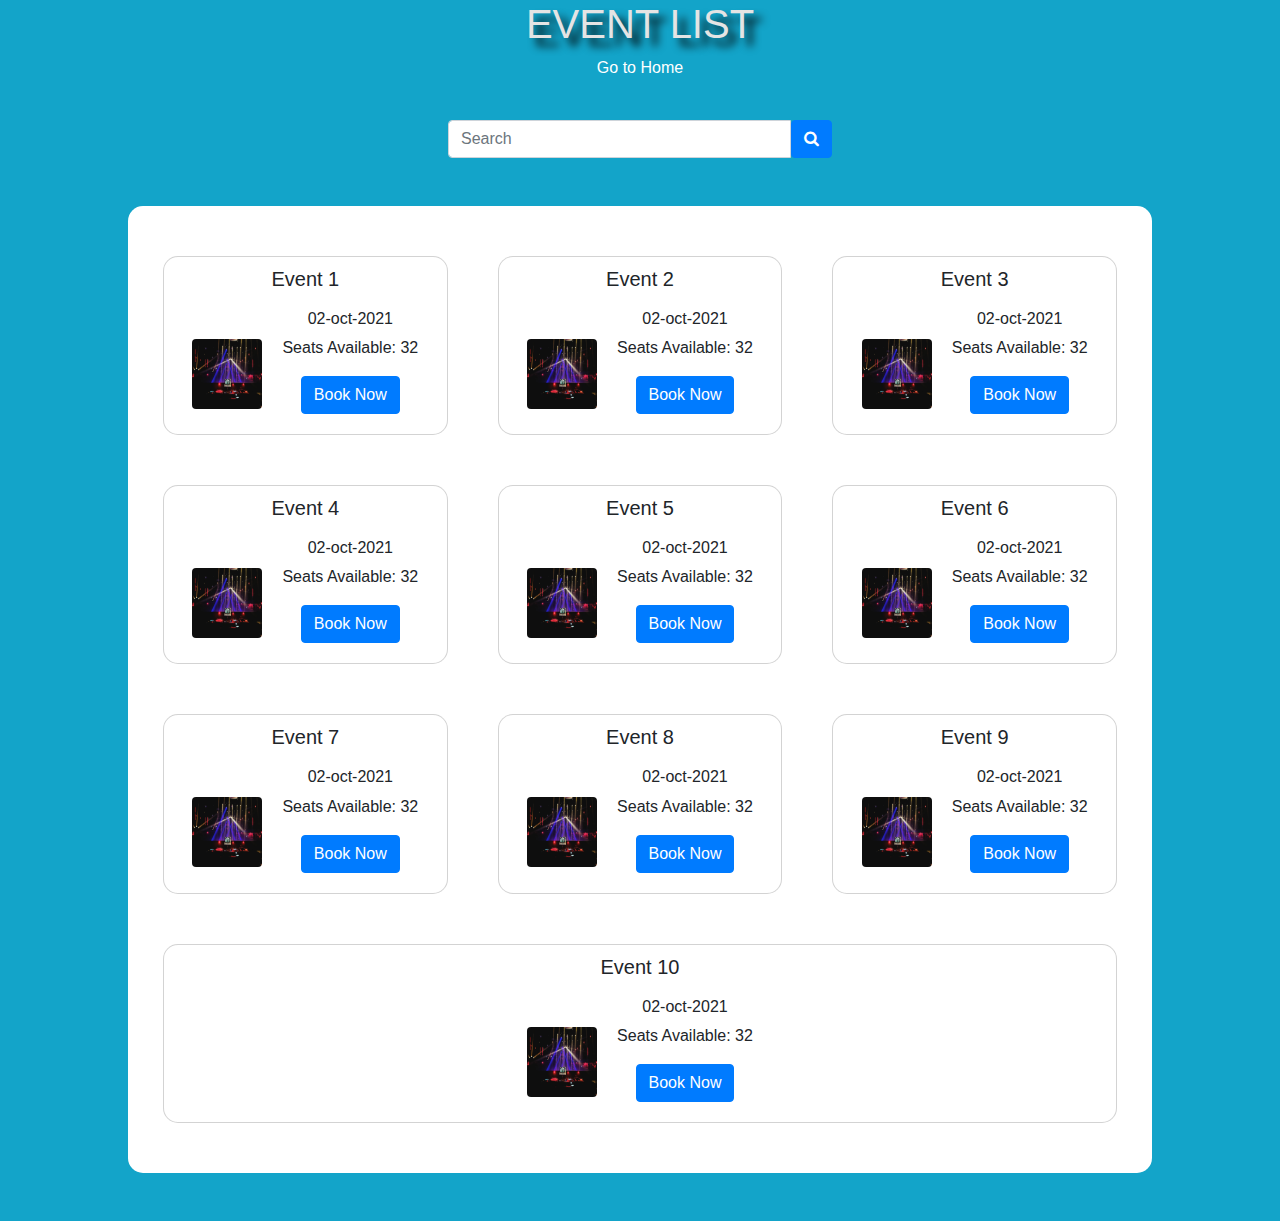
<file: task/eventlist-two.html>
<!DOCTYPE html>
<html lang="en">
<head>
    <meta charset="UTF-8">
    <meta http-equiv="X-UA-Compatible" content="IE=edge">
    <meta name="viewport" content="width=device-width, initial-scale=1.0">
    <link rel="stylesheet" href="../assets/css/eventlist-two.css">
    <link rel="stylesheet" href="https://cdnjs.cloudflare.com/ajax/libs/font-awesome/4.7.0/css/font-awesome.min.css">
    <link rel="stylesheet" href="https://maxcdn.bootstrapcdn.com/bootstrap/4.5.2/css/bootstrap.min.css">
    <script src="https://ajax.googleapis.com/ajax/libs/jquery/2.1.1/jquery.min.js"></script>
    <title>Event list Two</title>
</head>
<body>
    <div class="fullbody">
        <div>
            <h1 class="head3">Event List</h1>
            <p class="head2">Go to <a href="../index.html">Home</a></p>
            <br />
        </div>
        <div class="input-group wrapper searchbox" style="width: 30%;">
            <input id="search-input" type="search" id="form1" class="form-control" placeholder="Search" />
            <button id="search-button" type="button" class="btn btn-primary"><i class="fa fa-search"></i></button>
        </div>
        <br><br>
        <div class="cardbody">
            <div class="row">
                <div class="col">
                    <h5>Event 1</h5>
                    <div class="row-2">
                        <div class="boxcol">
                           
                                <img class="rounded eventpic" src="../assets/images/event1.jpg"
                                    alt="Generic placeholder image">
                        </div>
                        <div class="boxcol">
                            <h6>02-oct-2021</h6>
                            <p>Seats Available: 32</p>
                            <a href="../task/eventhome.html" class="btn btn-primary">Book
                                Now</a>
                        </div>
                    </div>
                </div>
                <div class="col">
                    <h5>Event 2</h5>
                    <div class="row-2">
                        <div class="boxcol">
                                <img class="rounded eventpic" src="../assets/images/event1.jpg"
                                    alt="Generic placeholder image">
                        </div>
                        <div class="boxcol">
                            <h6>02-oct-2021</h6>
                            <p>Seats Available: 32</p>
                            <a href="../task/eventhome.html" class="btn btn-primary">Book
                                Now</a>
                        </div>
                    </div>
                </div>
                <div class="col">
                    <h5>Event 3</h5>
                    <div class="row-2">
                        <div class="boxcol">
                           
                                <img class="rounded eventpic" src="../assets/images/event1.jpg"
                                    alt="Generic placeholder image">
                        </div>
                        <div class="boxcol">
                            <h6>02-oct-2021</h6>
                            <p>Seats Available: 32</p>
                            <a href="../task/eventhome.html" class="btn btn-primary">Book
                                Now</a>
                        </div>
                    </div>
                </div>
                <div class="col">
                    <h5>Event 4</h5>
                    <div class="row-2">
                        <div class="boxcol">
                                <img class="rounded eventpic" src="../assets/images/event1.jpg"
                                    alt="Generic placeholder image">
                        </div>
                        <div class="boxcol">
                            <h6>02-oct-2021</h6>
                            <p>Seats Available: 32</p>
                            <a href="../task/eventhome.html" class="btn btn-primary">Book
                                Now</a>
                        </div>
                    </div>
                </div>
                <div class="col">
                    <h5>Event 5</h5>
                    <div class="row-2">
                        <div class="boxcol">
                           
                                <img class="rounded eventpic" src="../assets/images/event1.jpg"
                                    alt="Generic placeholder image">
                        </div>
                        <div class="boxcol">
                            <h6>02-oct-2021</h6>
                            <p>Seats Available: 32</p>
                            <a href="../task/eventhome.html" class="btn btn-primary">Book
                                Now</a>
                        </div>
                    </div>
                </div>
                <div class="col">
                    <h5>Event 6</h5>
                    <div class="row-2">
                        <div class="boxcol">
                                <img class="rounded eventpic" src="../assets/images/event1.jpg"
                                    alt="Generic placeholder image">
                        </div>
                        <div class="boxcol">
                            <h6>02-oct-2021</h6>
                            <p>Seats Available: 32</p>
                            <a href="../task/eventhome.html" class="btn btn-primary">Book
                                Now</a>
                        </div>
                    </div>
                </div>
                <div class="col">
                    <h5>Event 7</h5>
                    <div class="row-2">
                        <div class="boxcol">
                           
                                <img class="rounded eventpic" src="../assets/images/event1.jpg"
                                    alt="Generic placeholder image">
                        </div>
                        <div class="boxcol">
                            <h6>02-oct-2021</h6>
                            <p>Seats Available: 32</p>
                            <a href="../task/eventhome.html" class="btn btn-primary">Book
                                Now</a>
                        </div>
                    </div>
                </div>
                <div class="col">
                    <h5>Event 8</h5>
                    <div class="row-2">
                        <div class="boxcol">
                                <img class="rounded eventpic" src="../assets/images/event1.jpg"
                                    alt="Generic placeholder image">
                        </div>
                        <div class="boxcol">
                            <h6>02-oct-2021</h6>
                            <p>Seats Available: 32</p>
                            <a href="../task/eventhome.html" class="btn btn-primary">Book
                                Now</a>
                        </div>
                    </div>
                </div>
                <div class="col">
                    <h5>Event 9</h5>
                    <div class="row-2">
                        <div class="boxcol">
                                <img class="rounded eventpic" src="../assets/images/event1.jpg"
                                    alt="Generic placeholder image">
                        </div>
                        <div class="boxcol">
                            <h6>02-oct-2021</h6>
                            <p>Seats Available: 32</p>
                            <a href="../task/eventhome.html" class="btn btn-primary">Book
                                Now</a>
                        </div>
                    </div>
                </div>
                <div class="col">
                    <h5>Event 10</h5>
                    <div class="row-2">
                        <div class="boxcol">
                                <img class="rounded eventpic" src="../assets/images/event1.jpg"
                                    alt="Generic placeholder image">
                        </div>
                        <div class="boxcol">
                            <h6>02-oct-2021</h6>
                            <p>Seats Available: 32</p>
                            <a href="../task/eventhome.html" class="btn btn-primary">Book
                                Now</a>
                        </div>
                    </div>
                </div>
               
                
                
              
            </div>
        </div>
        <br><br>
    </div>
    <script src="https://app.zenclass.in/sheets/v1/js/zen/suite/bundle.js"></script>
</body>
</html>
</file>
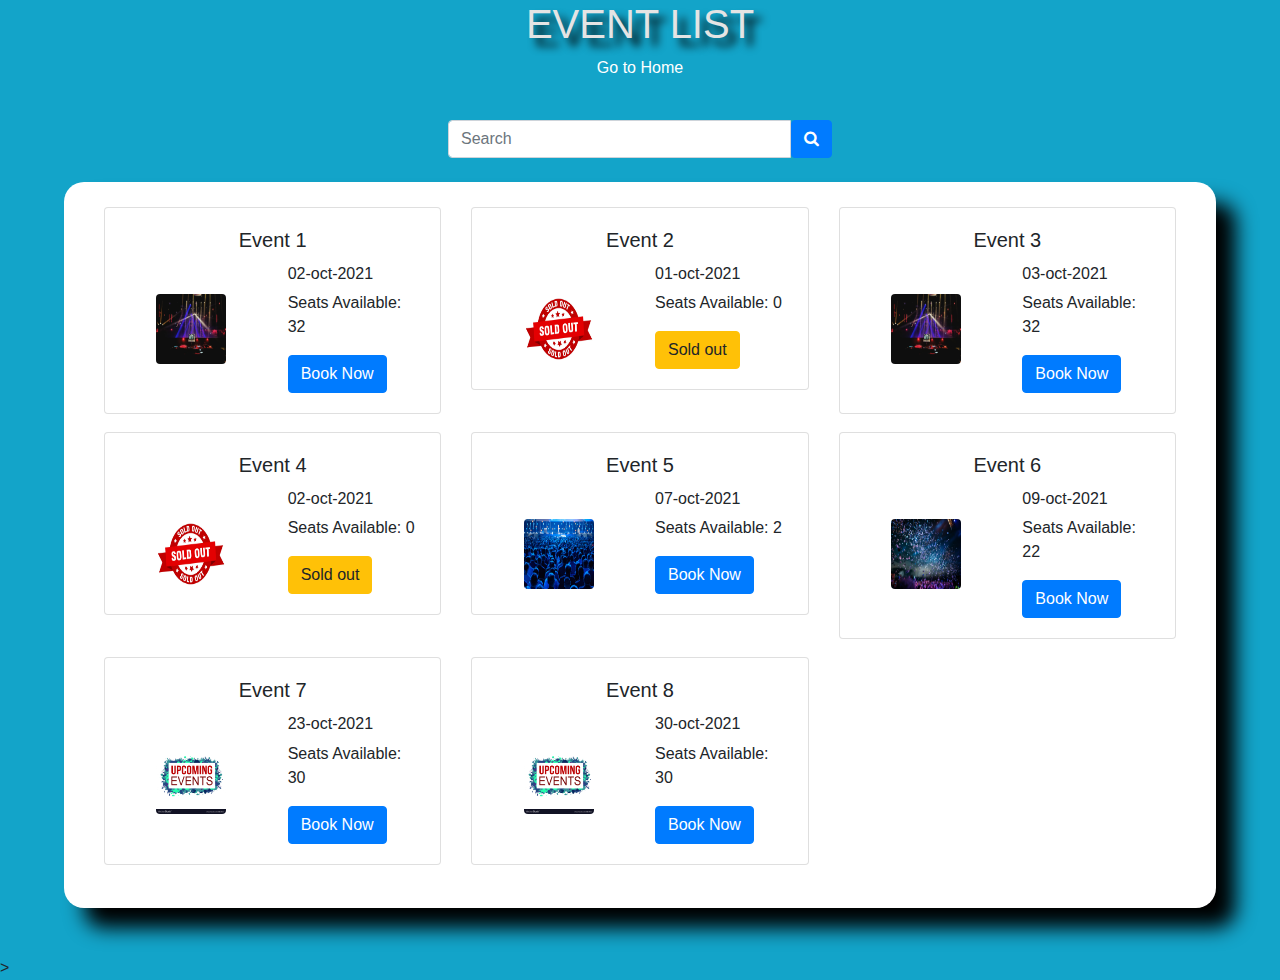
<file: task/eventlist.html>
<!DOCTYPE html>
<html lang="en">

<head>
    <meta charset="UTF-8">
    <meta http-equiv="X-UA-Compatible" content="IE=edge">
    <meta name="viewport" content="width=device-width, initial-scale=1.0">
    <link rel="stylesheet" href="../assets/css/event.css">
    <link rel="stylesheet" href="https://cdnjs.cloudflare.com/ajax/libs/font-awesome/4.7.0/css/font-awesome.min.css">
    <link rel="stylesheet" href="https://maxcdn.bootstrapcdn.com/bootstrap/4.5.2/css/bootstrap.min.css">
    <script src="https://ajax.googleapis.com/ajax/libs/jquery/2.1.1/jquery.min.js"></script>
    

    <title>Event list</title>
</head>

<body>
    <div class="mycard">
        <div>
            <h1 class="head3">Event List</h1>
            <p class="head2">Go to <a href="../index.html">Home</a></p>
            <br />
        </div>

        <div class="input-group wrapper searchbox"  style="width: 30%;">

            <input id="search-input" type="search" id="form1" class="form-control" placeholder="Search" />
            <button id="search-button" type="button" class="btn btn-primary"><i class="fa fa-search"></i></button>

        </div>
        <br />
        <div class="row mycardview1" style="margin: auto;">
            <div class="col-sm-12 col-md-6 col-lg-4 col-xl-4 mycard1">
                <div class="card cardhover">
                    <div class="card-body">
                        <h5 class="card-title eventhead">Event 1</h5>
                        <div class="row">
                            <div class="col-sm-6">
                                <div class="text-center">
                                    <img class="rounded mx-auto d-block eventpic" src="../assets/images/event1.jpg"
                                        alt="Generic placeholder image">
                                </div>
                            </div>
                            <div class="col-sm-6">
                                <h6>02-oct-2021</h6>
                                <p>Seats Available: 32</p>
                                <a href="../task/eventhome.html" class="btn btn-primary">Book
                                    Now</a>
                            </div>
                        </div>
                    </div>
                </div>
            </div>
            <div class="col-sm-12 col-md-6 col-lg-4 col-xl-4 mycard1">
                <div class="card cardhover">
                    <div class="card-body">
                        <h5 class="card-title eventhead">Event 2</h5>
                        <div class="row">
                            <div class="col-sm-6">
                                <div class="text-center">
                                    <img class="rounded mx-auto d-block eventpic" src="../assets/images/sold.jpg"
                                        alt="Generic placeholder image">
                                </div>
                            </div>
                            <div class="col-sm-6">
                                <h6>01-oct-2021</h6>
                                <p>Seats Available: 0</p>
                                <button class="btn btn-warning">Sold out</button>
                            </div>
                        </div>
                    </div>
                </div>
            </div>
            <div class="col-sm-12 col-md-6 col-lg-4 col-xl-4 mycard1">
                <div class="card cardhover">
                    <div class="card-body">
                        <h5 class="card-title eventhead">Event 3</h5>
                        <div class="row">
                            <div class="col-sm-6">
                                <div class="text-center">
                                    <img class="rounded mx-auto d-block eventpic" src="../assets/images/event1.jpg"
                                        alt="Generic placeholder image">
                                </div>
                            </div>
                            <div class="col-sm-6">
                                <h6>03-oct-2021</h6>
                                <p>Seats Available: 32</p>
                                <a href="../task/eventhome.html" class="btn btn-primary">Book
                                    Now</a>
                            </div>
                        </div>
                    </div>
                </div>
            </div>
            <br />
            <div class="col-sm-12 col-md-6 col-lg-4 col-xl-4 mycard1">
                <div class="card cardhover">
                    <div class="card-body">
                        <h5 class="card-title eventhead">Event 4</h5>
                        <div class="row">
                            <div class="col-sm-6">
                                <div class="text-center">
                                    <img class="rounded mx-auto d-block eventpic" src="../assets/images/sold.jpg"
                                        alt="Generic placeholder image">
                                </div>
                            </div>
                            <div class="col-sm-6">
                                <h6>02-oct-2021</h6>
                                <p>Seats Available: 0</p>
                                <button class="btn btn-warning">Sold out</button>
                            </div>
                        </div>
                    </div>
                </div>
            </div>
            <div class="col-sm-12 col-md-6 col-lg-4 col-xl-4 mycard1">
                <div class="card cardhover">
                    <div class="card-body">
                        <h5 class="card-title eventhead">Event 5</h5>
                        <div class="row">
                            <div class="col-sm-6">
                                <div class="text-center">
                                    <img class="rounded mx-auto d-block eventpic" src="../assets/images/event3.jpg"
                                        alt="Generic placeholder image">
                                </div>
                            </div>
                            <div class="col-sm-6">
                                <h6>07-oct-2021</h6>
                                <p>Seats Available: 2</p>
                                <a href="../task/eventhome.html" class="btn btn-primary">Book
                                    Now</a>
                            </div>
                        </div>
                    </div>
                </div>
            </div>
            <div class="col-sm-12 col-md-6 col-lg-4 col-xl-4 mycard1">
                <div class="card cardhover">
                    <div class="card-body">
                        <h5 class="card-title eventhead">Event 6</h5>
                        <div class="row">
                            <div class="col-sm-6">
                                <div class="text-center">
                                    <img class="rounded mx-auto d-block eventpic" src="../assets/images/event2.jpg"
                                        alt="Generic placeholder image">
                                </div>
                            </div>
                            <div class="col-sm-6">
                                <h6>09-oct-2021</h6>
                                <p>Seats Available: 22</p>
                                <a href="../task/eventhome.html" class="btn btn-primary ">Book
                                    Now</a>
                            </div>
                        </div>
                    </div>
                </div>
            </div>
            <div class="col-sm-12 col-md-6 col-lg-4 col-xl-4 mycard1">
                <div class="card cardhover">
                    <div class="card-body">
                        <h5 class="card-title eventhead">Event 7</h5>
                        <div class="row">
                            <div class="col-sm-6">
                                <div class="text-center">
                                    <img class="rounded mx-auto d-block eventpic" src="../assets/images/upcome.jpg"
                                        alt="Generic placeholder image">
                                </div>
                            </div>
                            <div class="col-sm-6">
                                <h6>23-oct-2021</h6>
                                <p>Seats Available: 30</p>
                                <a href="../task/eventhome.html" class="btn btn-primary">Book
                                    Now</a>
                            </div>
                        </div>
                    </div>
                </div>
            </div>
            <div class="col-sm-12 col-md-6 col-lg-4 col-xl-4 mycard1">
                <div class="card cardhover">
                    <div class="card-body">
                        <h5 class="card-title eventhead">Event 8</h5>
                        <div class="row">
                            <div class="col-sm-6">
                                <div class="text-center">
                                    <img class="rounded mx-auto d-block eventpic" src="../assets/images/upcome.jpg"
                                        alt="Generic placeholder image">
                                </div>
                            </div>
                            <div class="col-sm-6">
                                <h6>30-oct-2021</h6>
                                <p>Seats Available: 30</p>
                                <a href="../task/eventhome.html" class="btn btn-primary">Book
                                    Now</a>
                            </div>
                        </div>
                    </div>
                </div>
            </div>
        </div>
        <br><br>><br>
    </div>
    <script src="https://app.zenclass.in/sheets/v1/js/zen/suite/bundle.js"></script>
</body>

</html>
</file>
<file: assets/css/style.css>
.myform {
    background-color: rgb(19, 164, 201);
}

.head1 {
    padding: 20px;
    font-family: 'PT Serif', serif;
    text-align: center;
}

.head2 {
    color: white;
}

.head2>a {
    text-decoration: none;
    color: white;
}

.head2>a:hover {
    padding: 3px;
    border: 2px solid white;
    border-radius: 10px;
    transition: 0.5s;
    text-decoration: none;
    color: black;
}

.head3 {
    cursor: pointer;
    font-family: 'Noto Sans Display', sans-serif;
    color: rgb(255, 255, 255);
    text-transform: uppercase;
    text-shadow: 8px 8px 8px rgb(0, 0, 0);
}

.head3:hover {
    transform: scale(1.1);
    transition: 0.5s
}

.logoimg {
    transform: translate(-10%, -10%);
    width: 50px;
    height: 50px;
    box-shadow: 8px 8px 8px rgb(0, 0, 0);
}

.logoimg:hover {
    transform: scale(1.1);
    transition: .5s;
}

.survey-form {
    padding: 25px;
    margin: auto;
    width: 65%;
    background-color: rgb(255, 255, 255);
    border-radius: 20px;
    box-shadow: 20px 20px 20px black;
}

.myformview1 {
    padding: 25px;
    margin: auto;
    width: 70%;
    background-color: rgb(250, 195, 195);
    border-radius: 30px;
    box-shadow: 20px 20px 20px black;
    
}
td > a {
    text-decoration: none;
    color: rgb(1, 1, 151);
}
td > a:hover {
    text-decoration: none;
    color: black;
   
}
.wrapper {
    text-align: center;
}

.surveybtn {
    margin: auto;
    display: block;
    width: 100%;
    text-transform: uppercase;
}

td {
    text-align: center;
}

th {
    text-align: center;
}

.firstrow {
    text-align: left
}

.star-rating {
    margin: 25px 0 0px;
    font-size: 0;
    white-space: nowrap;
    display: inline-block;
    width: 175px;
    height: 35px;
    overflow: hidden;
    position: relative;
    background: url('[data-uri]');
    background-size: contain;
}

.star-rating i {
    opacity: 0;
    position: absolute;
    left: 0;
    top: 0;
    height: 100%;
    width: 20%;
    z-index: 1;
    background: url('[data-uri]');
    background-size: contain;
}

.star-rating input {
    -moz-appearance: none;
    -webkit-appearance: none;
    opacity: 0;
    display: inline-block;
    width: 20%;
    height: 100%;
    margin: 0;
    padding: 0;
    z-index: 2;
    position: relative;
}

.star-rating input:hover+i, .star-rating input:checked+i {
    opacity: 1;
}

.star-rating i~i {
    width: 40%;
}

.star-rating i~i~i {
    width: 60%;
}

.star-rating i~i~i~i {
    width: 80%;
}

.star-rating i~i~i~i~i {
    width: 100%;
}

.starmark {
    width: 175px;
    height: 350px;
}

@media screen and (max-width: 400px) {
   .star-rating  {
      width: 87px;
      height: 17px;
    }
  }

  @media screen and (max-width: 215px) {
    .star-rating  {
       width: 43px;
       height: 16px;
     }
   } 
   @media screen and (max-width: 150px) {
    .star-rating  {
       width: 21px;
       height: 8px;
     }
   }
</file>
<file: task/calculator/style.css>
.body-screen {
    font-family: 'Montserrat', sans-serif;
    min-height: 100vh;
    display: grid;
    place-items: center;
    background: rgba(27, 11, 11, 0.1)
}
#result {
    font-size: 2em;
    width: 12em;
    height: 80px;
    background-color: rgba(78, 78, 78, 0.24);
    padding: 20px;
    border: none;
    outline: none;
}
.main {
    position: relative;
    display: flex;
    align-items: center;
    flex-direction: column;
    min-width: 300px;
    padding: 25px 10px;
    box-shadow: 5px 5px 10px 5px rgb(70, 70, 70);
    background: rgb(218, 218, 218);
    border-radius: 10px
}
.button {
    margin-top: 20px;
    height: 40px;
    width: 100%;
    background: none;
    border: none;
    outline: none;
}
.button:hover {
    background-color: rgba(87, 83, 83, 0.466);
}
@media screen and (max-width: 700px) {
    #result {
        font-size: 1em;
        width: 13em;
        height: 3em;
    }
}
</file>
<file: task/form/style.css>
.container-fulid {
    background-color: royalblue;
    padding: 40px;
}
.card {
    border-radius: 20px;
    box-shadow: 20px 20px 20px 20px rgba(24, 23, 23, 0.315);
    color: rgb(11, 11, 114);
    margin: auto;
    justify-content: center;
    width: 100%;
    padding-right: 40px;
    padding-left: 40px;
}
#title {
    padding: 10px;
    align-content: center;
}
#btn-one {
    margin: auto;
}
label {
    font-weight: bolder;
}
.result {
    padding-top: 50px;
}
@media screen and (max-width: 500px) {
    #title {
        font-size: 30px;
    }
    label {
        font-size: 15px;
    }
}
@media screen and (max-width: 400px) {
    #title {
        font-size: 20px;
    }
    label {
        font-size: 10px;
    }
    #description {
        font-size: 10px;
    }
}
@media screen and (max-width: 350px) {
    #title {
        font-size: 15px;
    }
    label {
        font-size: 10px;
    }
    #description {
        display: none;
    }
    input> ::placeholder {
        size: 10px;
    }
}
@media screen and (max-width: 300px) {
    #title {
        padding: 0;
        font-size: 10px;
    }
}
@media screen and (max-width: 300px) {
    #title {
        display: none;
    }
}
</file>
<file: task/pagination/style.css>
body {
    background-color: #fff;
    color: #24292e;
    font-family: "Poppins", -apple-system, BlinkMacSystemFont, Segoe UI, Helvetica, Arial, sans-serif;
    font-size: 14px;
    line-height: 1.5;
}
.pager-nav {
    padding-top: 40px;
    padding-bottom: 40px;
    text-align: center;
}
.pager-nav span {
    display: inline-block;
    padding: 4px 8px;
    margin: 1px;
    cursor: pointer;
    font-size: 14px;
    background-color: #FFFFFF;
    border: 1px solid #5a5a5a;
    border-radius: 3px;
    box-shadow: 0 1px 1px rgba(0, 0, 0, .04);
}
.pager-nav span:hover{
    background-color: #575d7cda;
    border: 1px solid #616161;
}
.pager-nav .pg-selected {
    background-color: #3044b4;
    border: 1px solid #313131;  
}
.heading {
    text-align: center;
    padding: 20px;
}
</file>
<file: task/tictak/style.css>
body {
    margin-top: 50px;
    background: #57aafd;
    font-family: Helvetica;
    font-weight: bold;
    text-align: center;
}
#title {
    font-family: 'Gill Sans', 'Gill Sans MT', Calibri, 'Trebuchet MS', sans-serif;
    letter-spacing: 0.1em;
    color: #f1f1f1
}
.container {
    margin: 0 auto;
    width: 400px;
}
#game {
    width: 300px;
    height: 300px;
    margin: 0 auto;
    padding: 0;
    margin-bottom: 20px;
}
#game>li {
    border-radius: 10px;
    list-style: none;
    float: left;
    overflow: hidden;
    text-decoration: none;
    width: 100px;
    height: 100px;
    background: #f1f1f1;
    border: 1px solid rgb(75, 75, 75);
    border-right: 1px solid rgb(126, 126, 126);
    cursor: pointer;
    text-transform: uppercase;
    text-align: center;
    padding-top: 20px;
    -moz-box-sizing: border-box;
    box-sizing: border-box;
}
#game>li.x {
    font-size: 40px;
    color: #ed4e6e
}
#game>li.o {
    font-size: 40px;
    color: #341f57fb;
}
#game>li:hover {
    background: #a8a8a8;
}
#game>li:active {
    width: 100px;
    height: 100px;
    border: 0;
}
#nfo {
    text-align: center;
    margin-top: 10px;
}
#whos-turn>span, #game-messages>span {
    display: none;
}
#whos-turn.x span.x{
    display: block;
}
#whos-turn.o span.o {
    display: block;
}
#game-messages.player-x-win>span.player-x-win, #game-messages.player-o-win>span.player-o-win, #game-messages.draw>span.draw{
    background-color: rgba(80, 80, 80);
    font-size: 20px;
    color: rgb(0, 153, 255);
    font-weight: bolder;
    text-transform: uppercase;
    padding: 10px;
    display: block;
    margin-top: 10px;
}
#reset-game {
   
    text-align: center;
    border: none;
    padding: 0.6em 1.2em;
    background: #ed4e6e;
    color: #fff;
    font-size: 1em;
    letter-spacing: 1px;
    text-transform: uppercase;
    cursor: pointer;
    display: inline-block;
    margin: 3px 2px;
    border-radius: 2px;
}
#reset-game:hover {
    background: #2c3e52;
}
</file>
<file: assets/css/event.css>
.head1{
    padding: 20px;
    font-family: 'PT Serif', serif;
    text-align: center;
}

.head2{
    text-align: center;
    color:white;
}
.head2 > a {
    
    text-decoration: none;
    color: white;
    
}
.head2 > a:hover {
    padding: 3px;
    border: 2px solid white;
    border-radius: 10px;
    transition: 0.5s;
    text-decoration: none;
    color:black;
}
.head3{
    text-align: center;
    font-family: 'Noto Sans Display', sans-serif;
    color: rgb(255, 255, 255);
    text-transform:uppercase;
}
.head3:hover{
    color: rgb(228, 228, 228);
    cursor: pointer;
    text-shadow: 8px 8px 8px rgb(0, 0, 0);
    transition: 0.5s
}
.wrapper {
    text-align: center;
}
.searchbox{
    margin:auto;
    display:block;
}
.mycard{
    background-color:rgb(19, 164, 201);
}
.mycardview{
    padding: 25px;
    margin: auto;
    width: 80%;
    background-color: rgb(255, 255, 255);
    border-radius: 20px;
    box-shadow: 20px 20px 20px black;
}
.mycardview1{
    padding: 25px;
    margin: auto;
    width: 90%;
    background-color: rgb(255, 255, 255);
    border-radius: 20px;
    box-shadow: 20px 20px 20px black;
}
.profilepic {
    border-radius: 8px;
    width: 70%;
}
.eventpic {
    margin-top: 30px;
    width: 70px;
    height: 70px;
}
.logoimg:hover{
    transform: scale(1.1);
    transition: .5s;
}
.eventhead {
    text-align: center;
}
.mycard1 {
    padding-bottom: 18px;
}
.cardhover:hover {
    border: 1px solid black;
    background-color: rgba(101, 116, 116, 0.678);
    box-shadow: 8px 8px 8px black;
    transform: scale(1.1);
    transition: .5s;
}
@media screen and (min-width: 928px) {
    .profilepic {
        width: 250px;
        height: auto;
    };
  }

  @media screen and (max-width: 1241px) {
    .profilepic {
        width: 180px;
        height: auto;
    };
  }
  @media screen and (max-width: 300px) {
    .profilepic {
        width: 50px;
    };
  }
</file>
<file: assets/css/eventlist-two.css>
.head1 {
  padding: 20px;
  font-family: 'PT Serif', serif;
  text-align: center;
}
.head2 {
  text-align: center;
  color: white;
}
.head2>a {
  text-decoration: none;
  color: white;
}
.head2>a:hover {
  padding: 3px;
  border: 2px solid white;
  border-radius: 10px;
  transition: 0.5s;
  text-decoration: none;
  color: black;
}
.head3 {
  text-align: center;
  font-family: 'Noto Sans Display', sans-serif;
  color: rgb(255, 255, 255);
  text-transform: uppercase;
}
.head3:hover {
  color: rgb(228, 228, 228);
  cursor: pointer;
  text-shadow: 8px 8px 8px rgb(0, 0, 0);
  transition: 0.5s
}
.wrapper {
  text-align: center;
}
.searchbox {
  margin: auto;
  display: block;
}
.fullbody {
  background-color: rgb(19, 164, 201);
}
.cardbody {
  background-color: rgb(255, 255, 255);
  border-radius: 15px;
  width: 80%;
  margin: auto;
  text-align: center;
  padding: 25px;
}
.row {
  padding: 25px;
  display: grid;
  grid-column-gap: 50px;
  grid-row-gap: 50px;
  grid-template-columns: auto auto auto auto;
}
.col {
  border: 0.5px ridge rgba(168, 168, 168, 0.507);
  padding: 10px;
  background-color: rgb(255, 255, 255);
  border-radius: 15px;
}
.col:hover {
  background-color: rgba(101, 116, 116, 0.678);
  box-shadow: 8px 8px 8px black;
  transform: scale(1.1);
  transition: .5s;
}
.eventpic {
  margin-top: 30px;
  width: 70px;
  height: 70px;
}
.row-2 {

  display: inline-grid;
  grid-template-columns: auto auto;
}
.boxcol {
  padding: 10px;
  border-radius: 15px;
}
</file>
